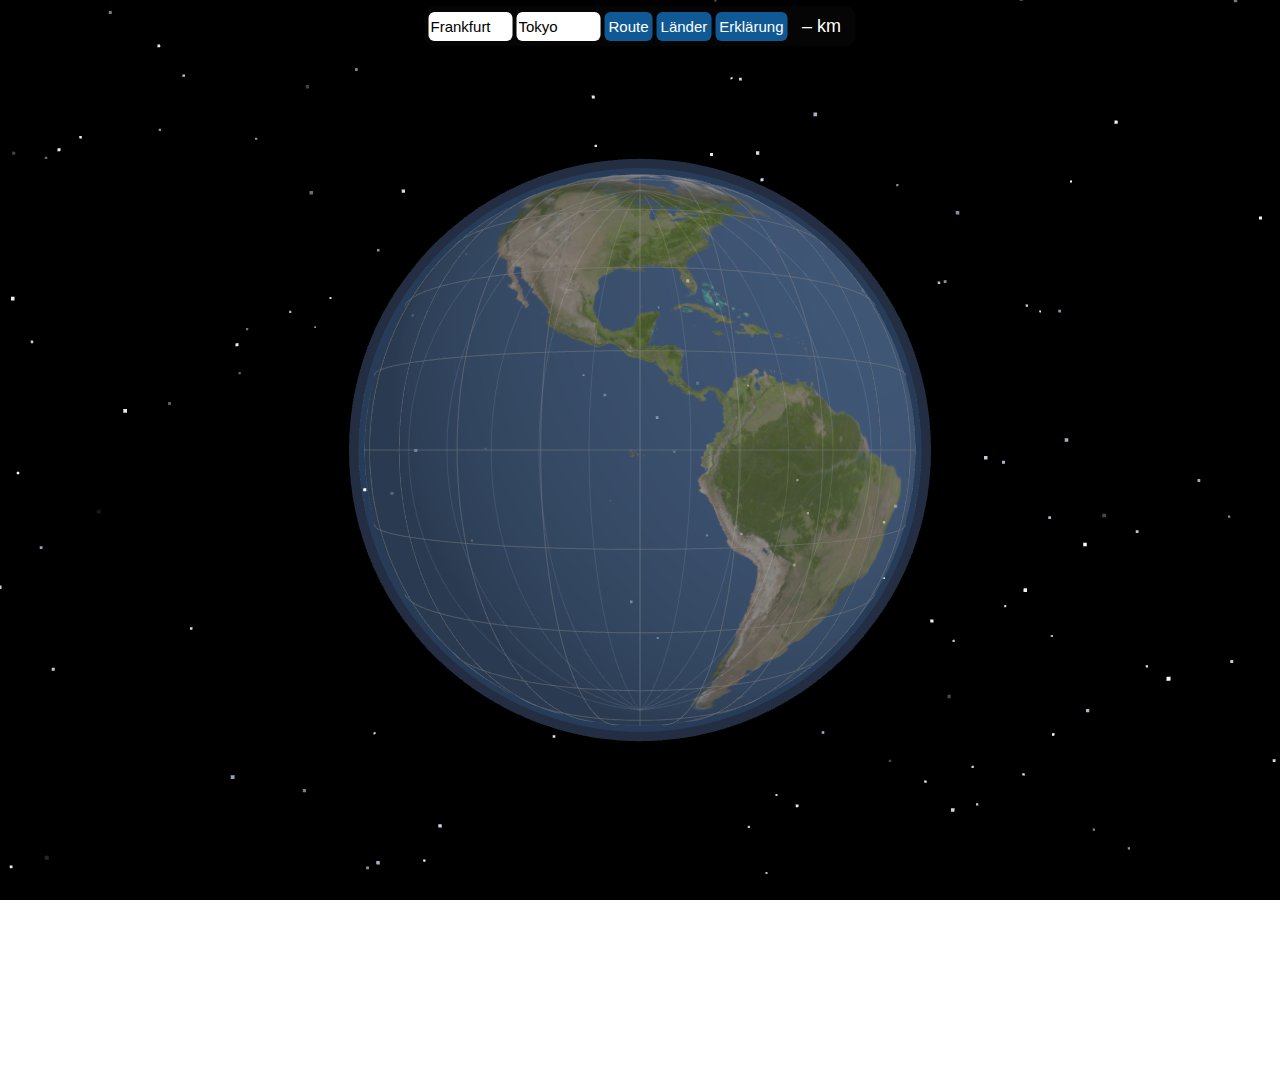
<file: index.html>
<!DOCTYPE html>
<html lang="de">
<head>
  <meta charset="UTF-8" />
  <title>3D Erde – Flugroute</title>

  <!-- 🔴 WICHTIG gegen Mobile-Zoom-Probleme -->
  <meta name="viewport"
        content="width=device-width, height=device-height,
                 initial-scale=1.0, maximum-scale=1.0, user-scalable=no">

  <link rel="stylesheet" href="style.css">
</head>

<body>

  <!-- 3D Szene -->
  <div id="scene"></div>

  <!-- UI Overlay -->
  <div id="ui">
    <!-- <label>Start</label> -->
    <input id="start" type="text" value="Frankfurt">

    <!-- <label>Ziel</label> -->
    <input id="end" type="text" value="Tokyo">

    <button class="flugroute-button" id="go">Route</button>

    <button id="toggleCountries">Länder</button>

    
    <button id="explainToggle">Erklärung</button>
    <span id="dist">– km</span>
   
  
  </div>

  

<div id="explainBox">
  <h3>Warum sind Flugrouten gekrümmt?</h3>
  <p>
    Auf einer Kugel ist die kürzeste Verbindung zwischen zwei Punkten
    ein <b>Großkreis</b>. Ein Großkreis entsteht als Schnitt einer Ebene
    durch den Mittelpunkt der Erde.Der Äquator und alle Meridiane sind z.B. Großkreise.
 
    Die rote Linie zeigt diesen Großkreis – also die kürzeste Strecke
    auf der Erdoberfläche.

    Die gelbe Linie interpoliert Breiten- und Längengrade linear.
    Das entspricht der „geraden“ Verbindung, wie sie in vielen Atlanten
    (z.B. Mercator-Projektion) erscheint.
  
    Was auf einer flachen Karte gerade aussieht,
    ist auf der Kugel meist nicht die kürzeste Verbindung.
    IN einer Ebene gilt: „Die kürzeste Verbindung ist eine Gerade.“
    Auf einer Kugel gilt: „Die kürzeste Verbindung ist ein Großkreis.“
  </p>
</div>

      

  <!-- Three.js App -->
  <script type="module" src="./earth.js"></script>

</body>
</html>
</file>
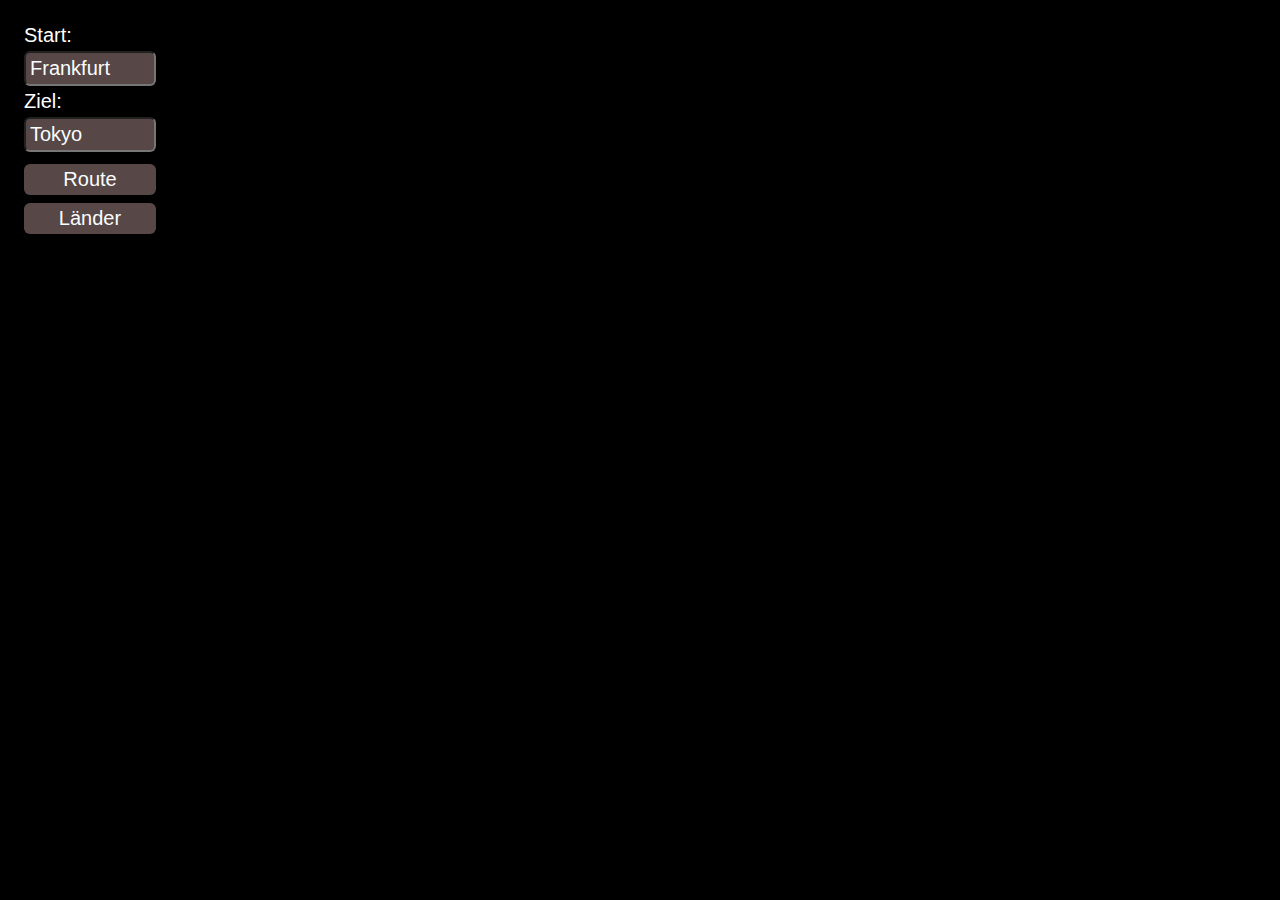
<file: index2.html>
<!DOCTYPE html>
<html lang="de">
<head>
<meta charset="UTF-8">
<title>3D Erde – Flugroute</title>
<style>
body { margin: 0; overflow: hidden; background: black; }

#ui {
  position: absolute;
  top: 10px;
  left: 10px;
  background: rgba(0,0,0,0.6);
  padding: 14px;
  color: rgb(255, 255, 255);
  font-family: Arial;
  border-radius: 6px;
  font-size: 20px;
}

input {
  width: 120px;
  margin-top: 4px;
  margin-bottom: 4px;
  border-radius: 6px;
  font-size: 20px;
  background-color: rgb(87, 71, 71);
  color: rgb(251, 253, 255);
  padding: 4px;
}

button {
  display: block;
  width: 100%;
  margin-top: 8px;
  margin-bottom: 8px;
  padding: 4px 4px;
  border-radius: 6px;
  font-size: 20px;
  background-color: rgb(87, 71, 71);
  color: rgb(251, 253, 255);
  border: none;
  cursor: pointer;
}

button:hover {
  background-color: rgb(110, 90, 90);
}

#dist {
  margin-top: 10px;
  margin-top: 10px;
  font-size: 20px;
  color: rgb(253, 254, 255);
}
</style>
</head>

<body>

<div id="ui">
  Start:<br>
  <input id="start" value="Frankfurt"><br>
  Ziel:<br>
  <input id="end" value="Tokyo"><br>
  <button id="go">Route </button>
  
  <button id="toggleCountries">Länder</button>
  <div id="dist"></div>
</div>

<script type="module" src="./earth.js"></script>
</body>
</html>
</file>
<file: style.css>
html, body {
  margin: 0;
  padding: 0;
  overflow: hidden;
  font-family: Arial, sans-serif;

}

/* 3D Szene */
#scene {
  position: fixed;
  inset: 0;
  z-index: 0;
}

/* #scene {
  width: 100vw;
  height: 100vh;
} */

/* Toolbar */
#ui {
  
  height: 36px;
  position: fixed;
  top: 6px;
  left: 50%;
  transform: translateX(-50%);
  z-index: 10;

  display: flex;
  flex-direction: row;
  align-items: center;
  gap: 4px;
  
  padding: 2px 4px;
  background: rgb(5, 5, 5);
  border-radius: 10px;

  max-width: calc(100vw - 16px);
}






/* Inputs */
#ui input {
 
  width: 80px;              /* 🔑 schmal */
  max-width: 30vw;          /* 🔑 Mobile */
  padding: 6px 2px;
  font-size: 15px;
  border-radius: 6px;
  border: none;
}
/* 
.flugroute-button{
  background: rgb(71, 188, 25);
} */

/* Button */
#ui button {
  
  padding: 6px 4px;
  font-size: 15px;
  border-radius: 6px;
  border: none;
  background: #105995;
  color: white;
 
  cursor: pointer;
  white-space: nowrap;
}




#ui button:hover {
  background: rgb(9, 53, 111);
}
/* Distanz */
/* #dist {
  
  color: white;
  font-size: 18px;
  min-width: 60px;
  padding: 4px 8px;
  background: rgba(0,0,0,0.35);
  border-radius: 6px;
  white-space: nowrap;
} */

#dist {
  min-width: 60px;
  height: 20px;          /* 🔑 Höhe festlegen */
  line-height: 20px;     /* 🔑 Text zentrieren */
  font-size: 18px;
  color: white;
  display: flex;
  align-items: center;
  justify-content: center;
}


#explainBox {
  position: absolute;
  bottom: 0;
  left: 0;
  width: 100%;
  max-height: 40%;
  overflow-y: auto;

  /* background: rgba(0, 0, 0, 0.85); */
  color: white;

  padding: 15px;
  box-sizing: border-box;

  font-family: sans-serif;
  font-size: 16px;

  transform: translateY(100%);
  transition: transform 0.4s ease;
}

#explainBox.active {
  transform: translateY(0);
}






/* 📱 sehr kleine Displays */
@media (max-width: 420px) {
  #ui input {
    width: 70px;
    font-size: 12px;
    
  }

  #ui button {
    padding: 6px 8px;
    font-size: 12px;
  }

  
}
</file>
